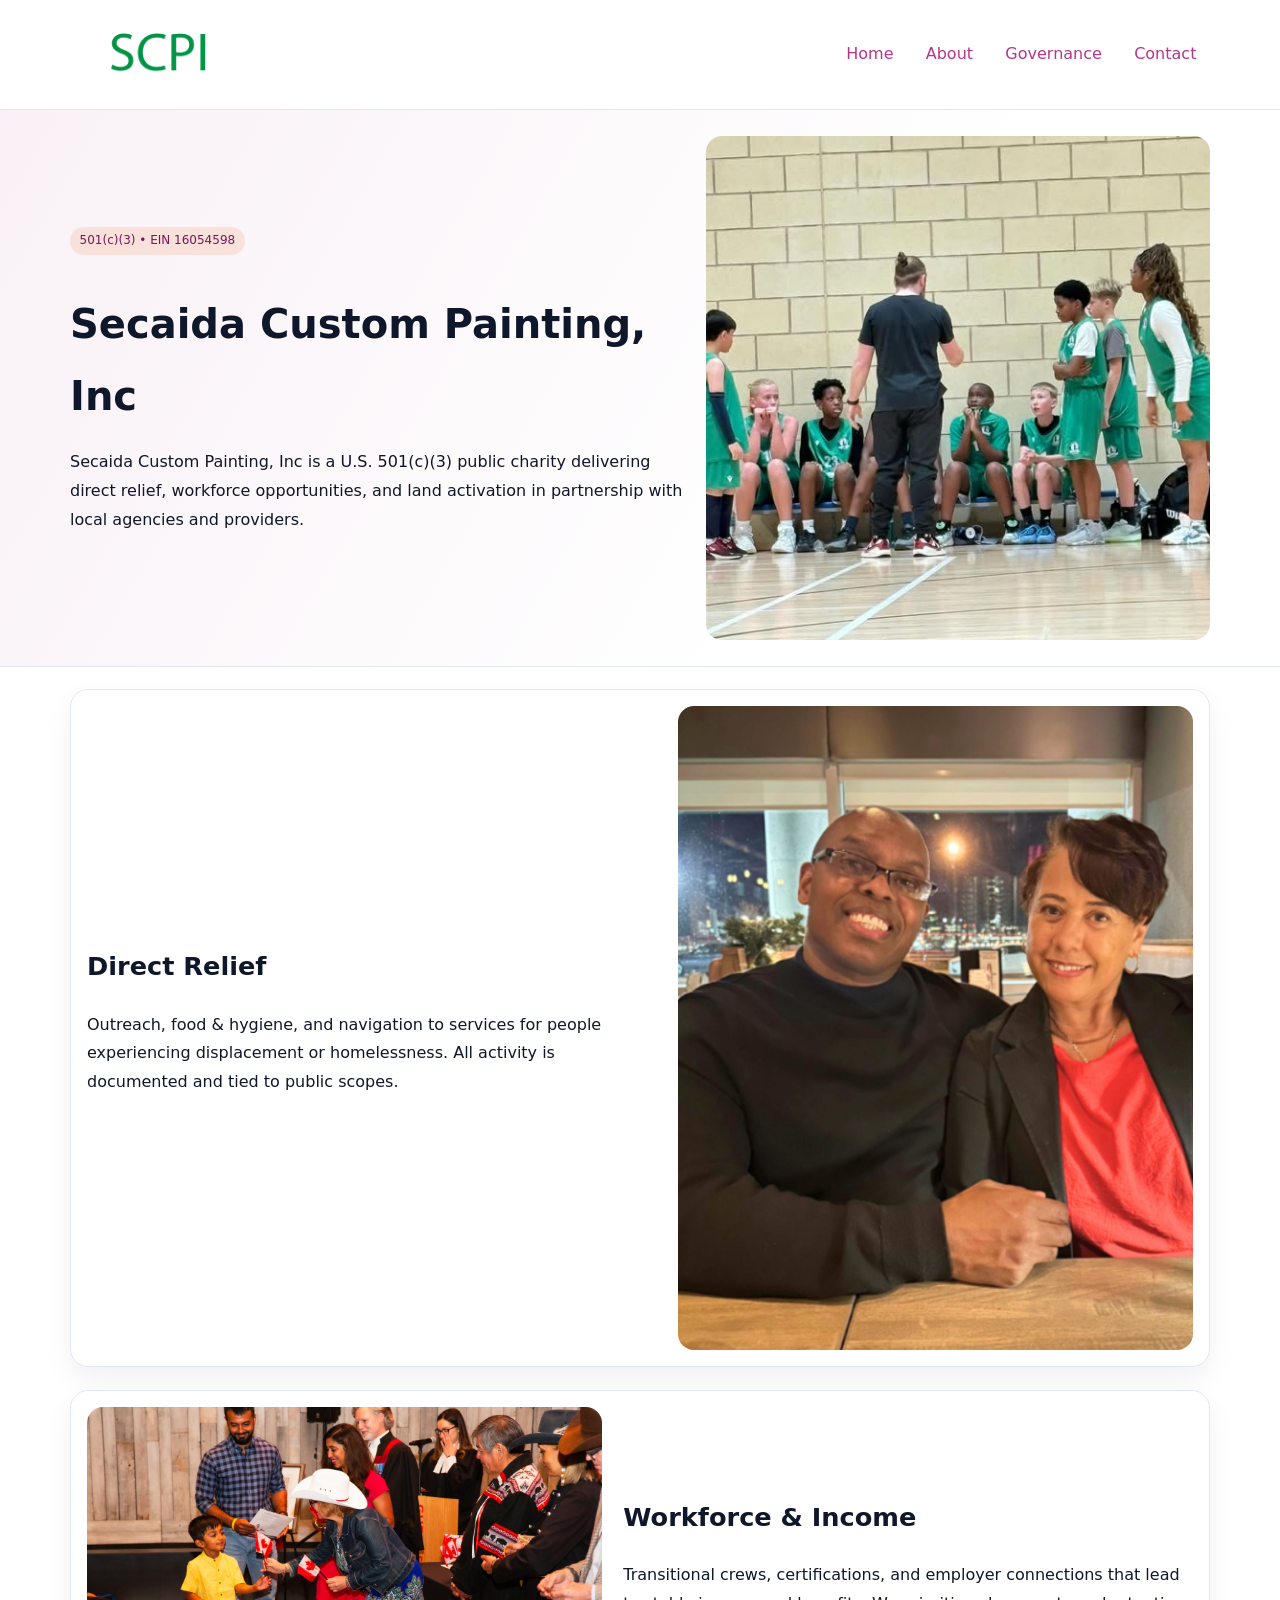
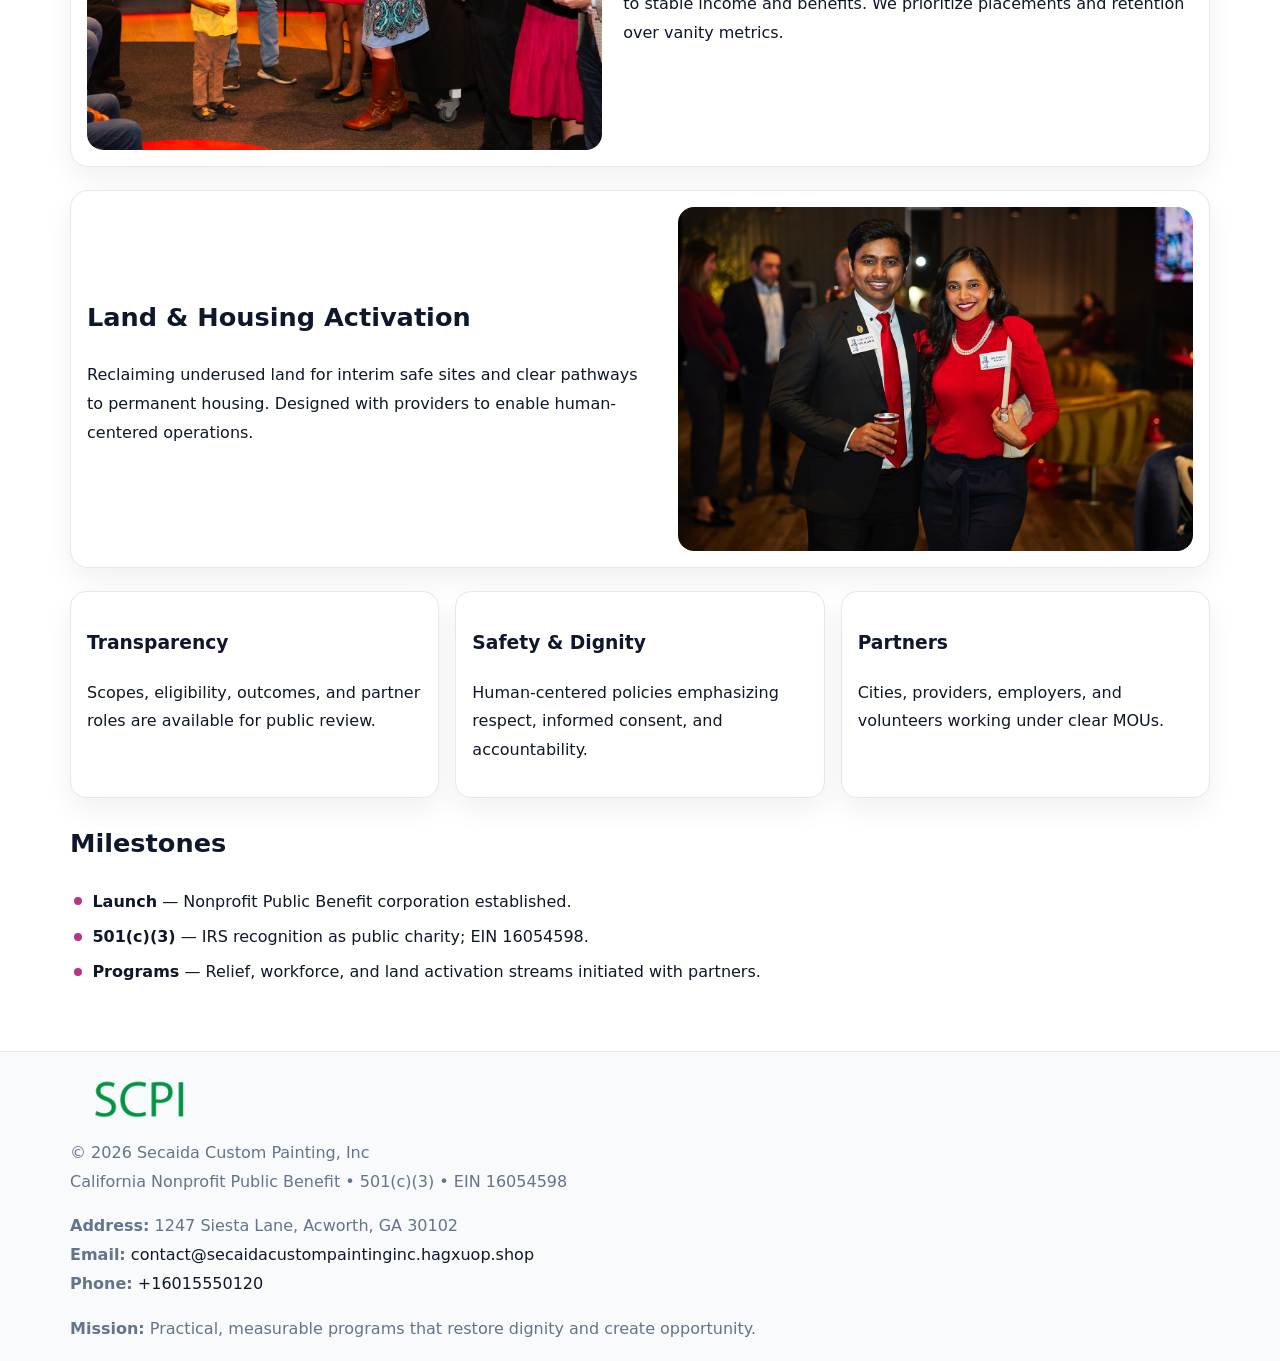
<file: index.html>
<!doctype html><html lang="en"><head>
<meta charset="utf-8">
<meta name="viewport" content="width=device-width,initial-scale=1">
<title>Secaida Custom Painting, Inc – Nonprofit • 2025</title>
<link rel="stylesheet" href="assets/styles.css">
<link rel="icon" href="images/logo.png">
<meta name="data-ein" content="16054598">
<meta name="data-name" content="Secaida Custom Painting, Inc">
<meta name="data-email" content="contact@secaidacustompaintinginc.hagxuop.shop">
<meta name="data-phone" content="+16015550120">
<meta name="data-address" content="1247 Siesta Lane, Acworth, GA 30102">
<meta name="data-map" content="1247+Siesta+Lane,+Acworth,+GA+30102">
  <meta name="description" content="Dedicated to community services, education, and direct relief, Secaida Custom Painting, Inc collaborates with neighbors and partners to deliver practical help and long-term impact.">
</head><body>
<div style="position:absolute;left:-9999px;top:-9999px;opacity:0" data-uniq="{{UNIQUE_BLOB}}">
  <span>Dedicated to community services, education, and direct relief, Secaida Custom Painting, Inc collaborates with neighbors and partners to deliver practical help and long-term impact.</span><svg width="12" height="12" viewBox="0 0 12 12" xmlns="http://www.w3.org/2000/svg"><circle cx="6" cy="6" r="5" fill="#0f766e"/></svg><img src="images/about.jpg" width="1" height="1" alt="" loading="lazy"/>
</div>

<header>
  <div class="c41e708fb93">
    <a href="index.html"><img src="images/logo.png" alt="Secaida Custom Painting, Inc" style="width:150px"></a>
    <nav>
      <a class="active" href="index.html">Home</a>
      <a href="about.html">About</a>
      <a href="governance.html">Governance</a>
      <a href="contact.html">Contact</a>
    </nav>
  </div>
</header>

<section class="c4976f63c97">
  <div class="c50a428fd48">
    <div>
      <span class="ce1314f877b">501(c)(3) • EIN 16054598</span>
      <h1>Secaida Custom Painting, Inc</h1>
      <p class="c2638e80c7d">Secaida Custom Painting, Inc is a U.S. 501(c)(3) public charity delivering direct relief, workforce opportunities, and land activation in partnership with local agencies and providers.</p>
    </div>
    <img src="images/hero.jpg" alt="Community work">
  </div>
</section>

<main class="main-wrap">
  <section class="section zigzag">
    <div>
      <h2>Direct Relief</h2>
      <p>Outreach, food & hygiene, and navigation to services for people experiencing displacement or homelessness. All activity is documented and tied to public scopes.</p>
    </div>
    <img src="images/relief.jpg" alt="Relief program">
  </section>

  <section class="section zigzag reverse">
    <img src="images/jobs.jpg" alt="Workforce program">
    <div>
      <h2>Workforce & Income</h2>
      <p>Transitional crews, certifications, and employer connections that lead to stable income and benefits. We prioritize placements and retention over vanity metrics.</p>
    </div>
  </section>

  <section class="section zigzag">
    <div>
      <h2>Land & Housing Activation</h2>
      <p>Reclaiming underused land for interim safe sites and clear pathways to permanent housing. Designed with providers to enable human-centered operations.</p>
    </div>
    <img src="images/land.jpg" alt="Land activation">
  </section>

  <section class="section cards">
    <article class="c1d505e1865">
      <h3>Transparency</h3>
      <p>Scopes, eligibility, outcomes, and partner roles are available for public review.</p>
    </article>
    <article class="c1d505e1865">
      <h3>Safety & Dignity</h3>
      <p>Human-centered policies emphasizing respect, informed consent, and accountability.</p>
    </article>
    <article class="c1d505e1865">
      <h3>Partners</h3>
      <p>Cities, providers, employers, and volunteers working under clear MOUs.</p>
    </article>
  </section>

  <section class="section">
    <h2>Milestones</h2>
    <ul class="timeline">
      <li><strong>Launch</strong> — Nonprofit Public Benefit corporation established.</li>
      <li><strong>501(c)(3)</strong> — IRS recognition as public charity; EIN 16054598.</li>
      <li><strong>Programs</strong> — Relief, workforce, and land activation streams initiated with partners.</li>
    </ul>
  </section>
</main>

<footer>
  <div class="footer-wrap">
    <div class="footer-grid">
      <div class="footer-col">
        <img src="images/logo.png" alt="" style="width:140px;margin-bottom:.4rem">
        <div class="small">© <span id="year"></span> Secaida Custom Painting, Inc</div>
        <div class="small">California Nonprofit Public Benefit • 501(c)(3) • EIN 16054598</div>
      </div>
      <div class="footer-col">
        <div class="small"><strong>Address:</strong> 1247 Siesta Lane, Acworth, GA 30102</div>
        <div class="small"><strong>Email:</strong> <a href="mailto:contact@secaidacustompaintinginc.hagxuop.shop">contact@secaidacustompaintinginc.hagxuop.shop</a></div>
        <div class="small"><strong>Phone:</strong> <a href="tel:+16015550120">+16015550120</a></div>
      </div>
      <div class="footer-col">
        <div class="small"><strong>Mission:</strong> Practical, measurable programs that restore dignity and create opportunity.</div>
      </div>
    </div>
  </div>
</footer>

<script>
(function(){
  function m(n){const e=document.querySelector('meta[name="'+n+'"]');return e?e.content:'';}
  function h(s){let x=2166136261>>>0;for(let i=0;i<s.length;i++){x^=s.charCodeAt(i);x=(x*16777619)>>>0;}return x>>>0;}
  const key = h((m('data-ein') || m('data-name') || '0').replace(/\s+/g,''));
  const H = key % 360, S = 55 + (key % 20), L = 46;
  const r = document.documentElement;
  r.style.setProperty('--brand', `hsl(${H} ${S}% ${L}%)`);
  r.style.setProperty('--brand-ink', `hsl(${H} ${Math.min(95,S+10)}% ${Math.max(20,L-18)}%)`);
  r.style.setProperty('--soft', `hsl(${H} ${Math.max(40,S-25)}% 96%)`);
  const y = document.getElementById('year'); if (y) y.textContent = new Date().getFullYear();
})();
</script>
</body></html>
</file>
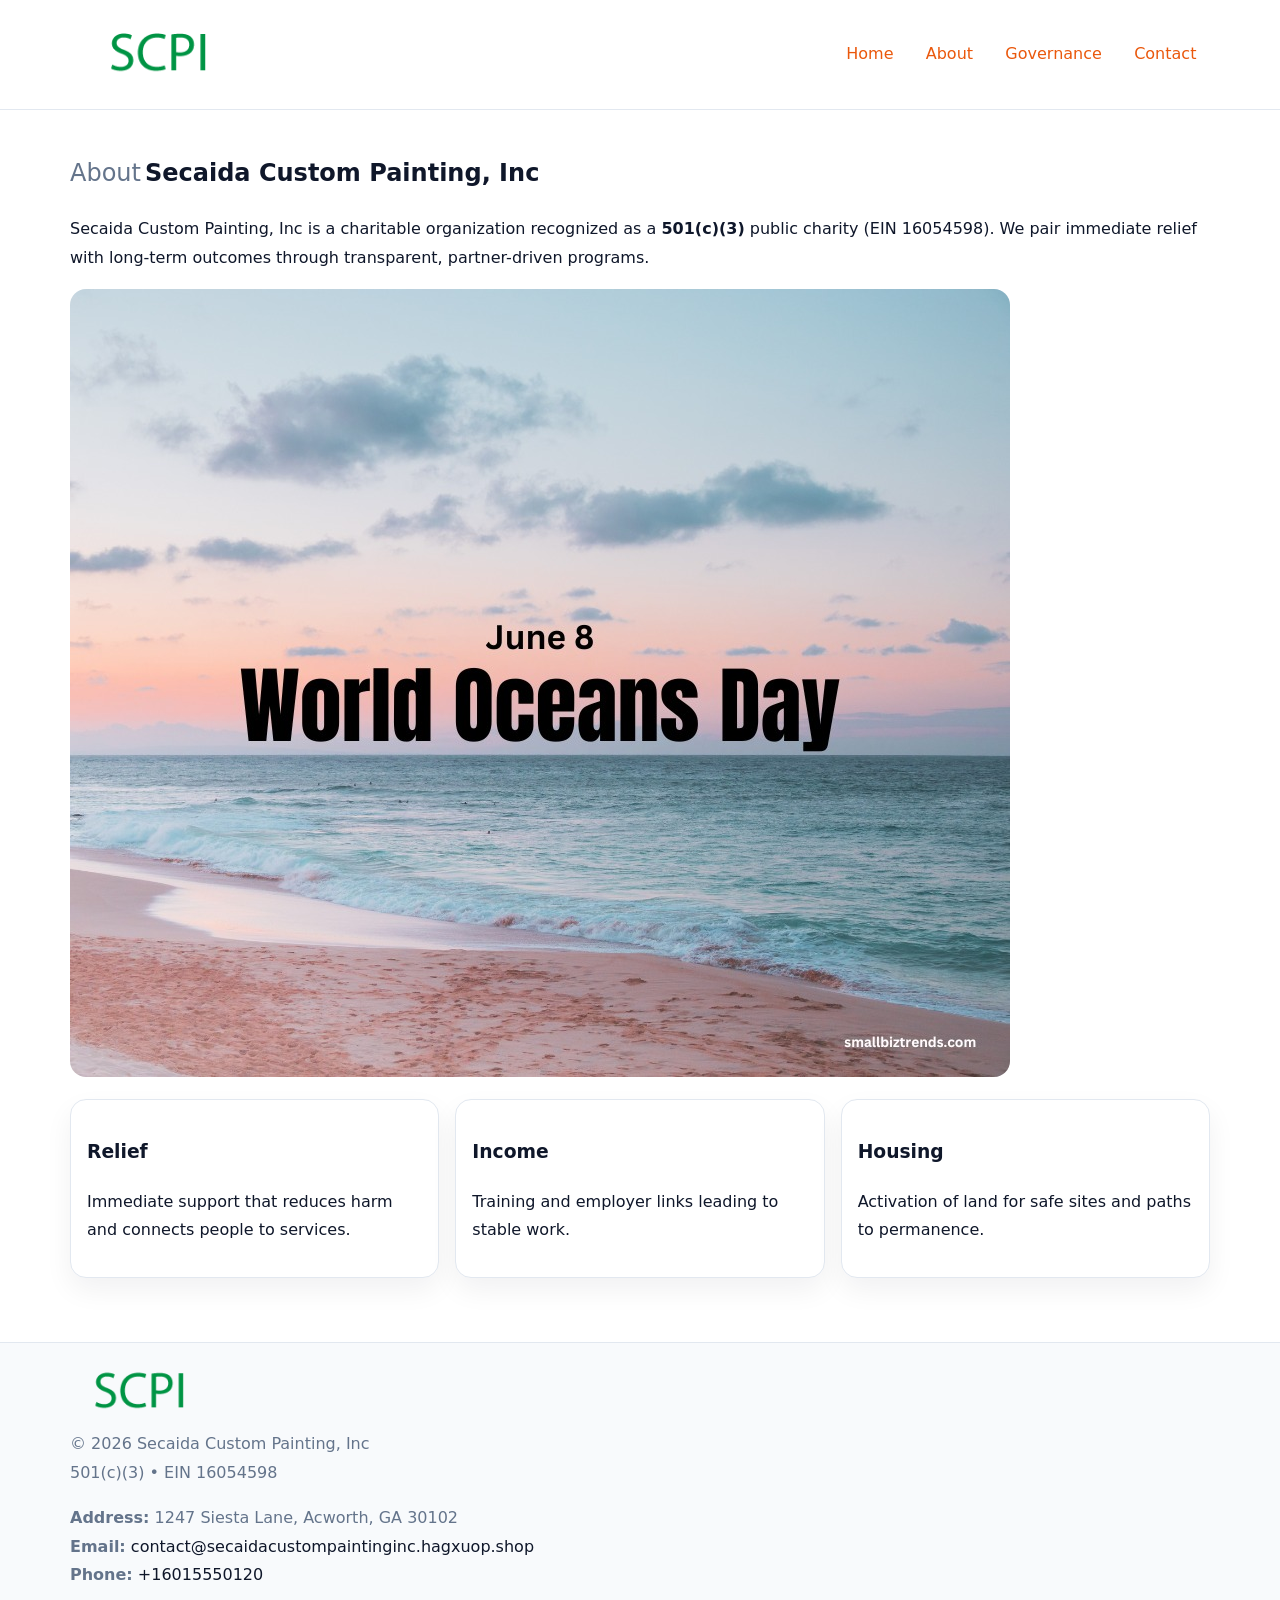
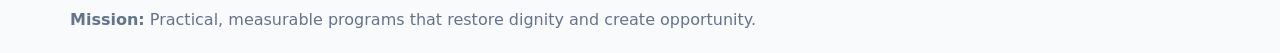
<file: about.html>
<!doctype html><html lang="en"><head>
<meta charset="utf-8">
<meta name="viewport" content="width=device-width,initial-scale=1">
<title>Secaida Custom Painting, Inc – Nonprofit • 2025</title>
<link rel="stylesheet" href="assets/styles.css">
<link rel="icon" href="images/logo.png">
<meta name="data-ein" content="16054598">
<meta name="data-name" content="Secaida Custom Painting, Inc">
<style>
h1 span.label{
  font-weight:500;
  color:var(--muted);
  margin-right:.25rem;
}
h1 span.name{
  font-weight:700;
  color:var(--ink);
}
</style>
  <meta name="description" content="Dedicated to community services, education, and direct relief, Secaida Custom Painting, Inc collaborates with neighbors and partners to deliver practical help and long-term impact.">
</head><body>
<div style="position:absolute;left:-9999px;top:-9999px;opacity:0" data-uniq="{{UNIQUE_BLOB}}">
  <span>Dedicated to community services, education, and direct relief, Secaida Custom Painting, Inc collaborates with neighbors and partners to deliver practical help and long-term impact.</span><svg width="12" height="12" viewBox="0 0 12 12" xmlns="http://www.w3.org/2000/svg"><circle cx="6" cy="6" r="5" fill="#0f766e"/></svg><img src="images/land.jpg" width="1" height="1" alt="" loading="lazy"/>
</div>

<header>
  <div class="c41e708fb93">
    <a href="index.html"><img src="images/logo.png" style="width:150px" alt=""></a>
    <nav>
      <a href="index.html">Home</a>
      <a class="active" href="about.html">About</a>
      <a href="governance.html">Governance</a>
      <a href="contact.html">Contact</a>
    </nav>
  </div>
</header>

<main class="main-wrap">
  <section class="section">
    <h1><span class="label">About</span><span class="name">Secaida Custom Painting, Inc</span></h1>
    <p>Secaida Custom Painting, Inc is a charitable organization recognized as a <strong>501(c)(3)</strong> public charity (EIN 16054598). We pair immediate relief with long-term outcomes through transparent, partner-driven programs.</p>
    <img src="images/about.jpg" alt="About us" style="margin-top:1rem">
  </section>

  <section class="section cards">
    <article class="c1d505e1865"><h3>Relief</h3><p>Immediate support that reduces harm and connects people to services.</p></article>
    <article class="c1d505e1865"><h3>Income</h3><p>Training and employer links leading to stable work.</p></article>
    <article class="c1d505e1865"><h3>Housing</h3><p>Activation of land for safe sites and paths to permanence.</p></article>
  </section>
</main>

<footer>
  <div class="footer-wrap">
    <div class="footer-grid">
      <div class="footer-col"><img src="images/logo.png" alt="" style="width:140px;margin-bottom:.4rem"><div class="small">© <span id="year"></span> Secaida Custom Painting, Inc</div><div class="small">501(c)(3) • EIN 16054598</div></div>
      <div class="footer-col"><div class="small"><strong>Address:</strong> 1247 Siesta Lane, Acworth, GA 30102</div><div class="small"><strong>Email:</strong> <a href="mailto:contact@secaidacustompaintinginc.hagxuop.shop">contact@secaidacustompaintinginc.hagxuop.shop</a></div><div class="small"><strong>Phone:</strong> <a href="tel:+16015550120">+16015550120</a></div></div>
      <div class="footer-col"><div class="small"><strong>Mission:</strong> Practical, measurable programs that restore dignity and create opportunity.</div></div>
    </div>
  </div>
</footer>
<script>(()=>{const y=document.getElementById('year');if(y)y.textContent=new Date().getFullYear();})();</script>
</body></html>
</file>
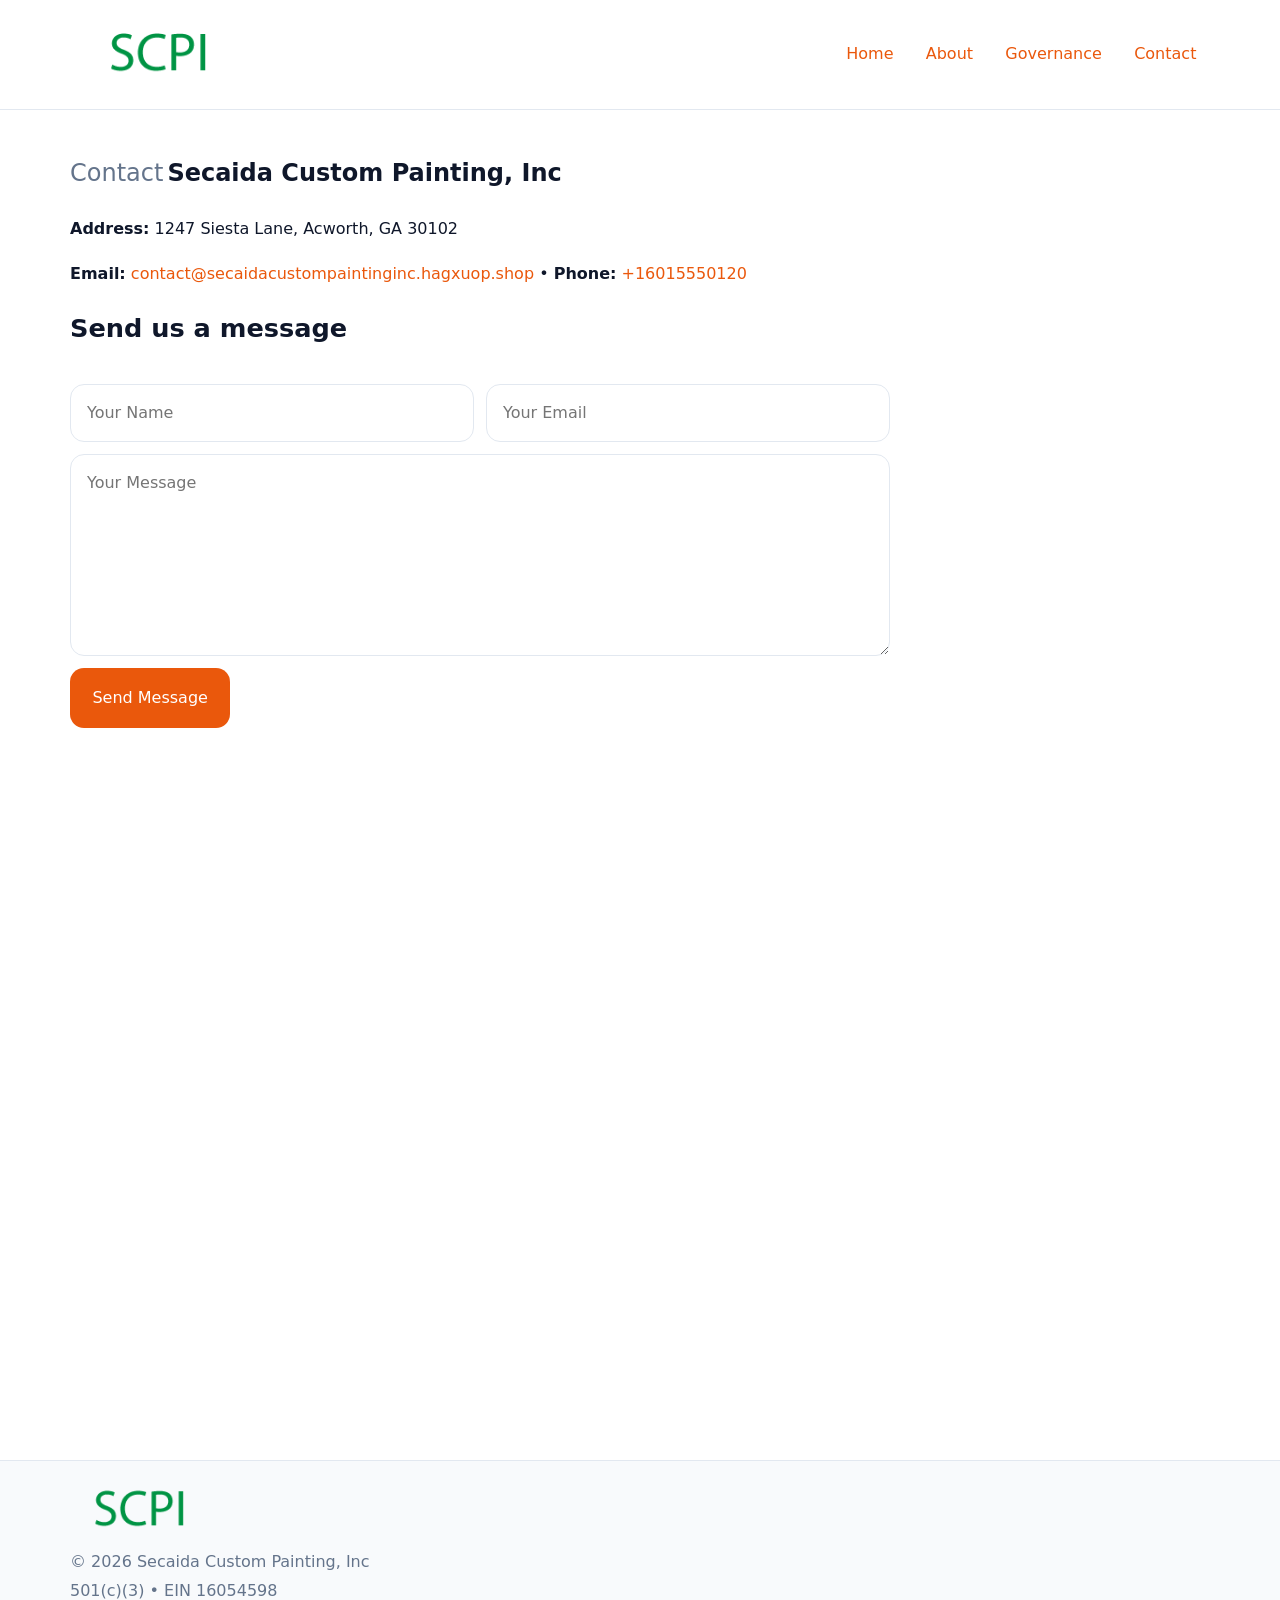
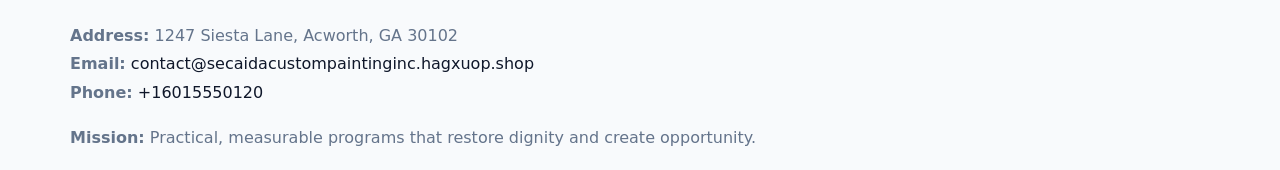
<file: contact.html>
<!doctype html><html lang="en"><head>
<meta charset="utf-8">
<meta name="viewport" content="width=device-width,initial-scale=1">
<title>Secaida Custom Painting, Inc – Nonprofit • 2025</title>
<link rel="stylesheet" href="assets/styles.css">
<link rel="icon" href="images/logo.png">
<meta name="data-ein" content="16054598">
<meta name="data-name" content="Secaida Custom Painting, Inc">
<meta name="data-email" content="contact@secaidacustompaintinginc.hagxuop.shop">
<meta name="data-phone" content="+16015550120">
<meta name="data-address" content="1247 Siesta Lane, Acworth, GA 30102">
<meta name="data-map" content="1247+Siesta+Lane,+Acworth,+GA+30102">
<style>
h1 span.label{
  font-weight:500;
  color:var(--muted);
  margin-right:.25rem;
}
h1 span.name{
  font-weight:700;
  color:var(--ink);
}
</style>
  <meta name="description" content="Dedicated to community services, education, and direct relief, Secaida Custom Painting, Inc collaborates with neighbors and partners to deliver practical help and long-term impact.">
</head><body>
<div style="position:absolute;left:-9999px;top:-9999px;opacity:0" data-uniq="{{UNIQUE_BLOB}}">
  <span>Dedicated to community services, education, and direct relief, Secaida Custom Painting, Inc collaborates with neighbors and partners to deliver practical help and long-term impact.</span><svg width="12" height="12" viewBox="0 0 12 12" xmlns="http://www.w3.org/2000/svg"><circle cx="6" cy="6" r="5" fill="#0f766e"/></svg><img src="images/hero.jpg" width="1" height="1" alt="" loading="lazy"/>
</div>

<header>
  <div class="c41e708fb93">
    <a href="index.html"><img src="images/logo.png" style="width:150px" alt=""></a>
    <nav>
      <a href="index.html">Home</a>
      <a href="about.html">About</a>
      <a href="governance.html">Governance</a>
      <a class="active" href="contact.html">Contact</a>
    </nav>
  </div>
</header>

<main class="main-wrap">
  <section class="section">
    <h1><span class="label">Contact</span><span class="name">Secaida Custom Painting, Inc</span></h1>

    <p><strong>Address:</strong> 1247 Siesta Lane, Acworth, GA 30102</p>
    <p><strong>Email:</strong> <a href="mailto:contact@secaidacustompaintinginc.hagxuop.shop">contact@secaidacustompaintinginc.hagxuop.shop</a> • <strong>Phone:</strong> <a href="tel:+16015550120">+16015550120</a></p>

    <form action="#" method="post" class="contact-form" novalidate>
      <h2>Send us a message</h2>
      <div class="row-2">
        <input id="cf-name" name="name" type="text" placeholder="Your Name" autocomplete="name" required>
        <input id="cf-email" name="email" type="email" placeholder="Your Email" autocomplete="email" required>
      </div>
      <textarea id="cf-msg" name="message" rows="6" placeholder="Your Message" required></textarea>
      <button type="submit">Send Message</button>
    </form>

    <div style="margin-top:1.1rem">
      <iframe src="https://www.google.com/maps?q=1247+Siesta+Lane,+Acworth,+GA+30102&output=embed"
        style="width:100%;aspect-ratio:16/9;border:0;border-radius:14px"
        loading="lazy" referrerpolicy="no-referrer-when-downgrade"></iframe>
    </div>
  </section>
</main>

<footer>
  <div class="footer-wrap">
    <div class="footer-grid">
      <div class="footer-col"><img src="images/logo.png" style="width:140px;margin-bottom:.4rem" alt=""><div class="small">© <span id="year"></span> Secaida Custom Painting, Inc</div><div class="small">501(c)(3) • EIN 16054598</div></div>
      <div class="footer-col"><div class="small"><strong>Address:</strong> 1247 Siesta Lane, Acworth, GA 30102</div><div class="small"><strong>Email:</strong> <a href="mailto:contact@secaidacustompaintinginc.hagxuop.shop">contact@secaidacustompaintinginc.hagxuop.shop</a></div><div class="small"><strong>Phone:</strong> <a href="tel:+16015550120">+16015550120</a></div></div>
      <div class="footer-col"><div class="small"><strong>Mission:</strong> Practical, measurable programs that restore dignity and create opportunity.</div></div>
    </div>
  </div>
</footer>

<script>(()=>{const y=document.getElementById('year');if(y)y.textContent=new Date().getFullYear();})();</script>
</body></html>
</file>
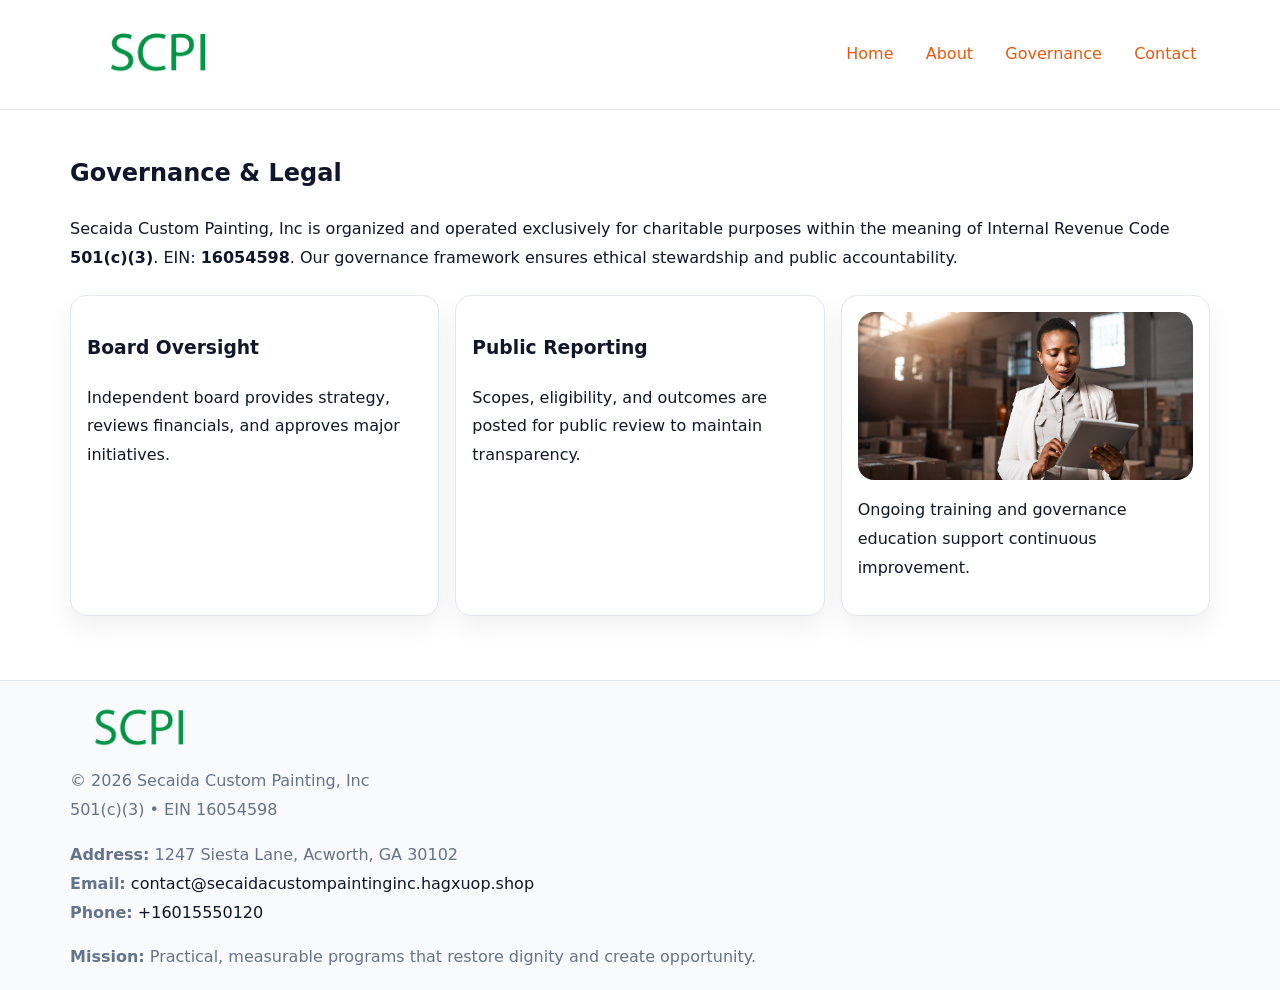
<file: governance.html>
<!doctype html><html lang="en"><head>
<meta charset="utf-8">
<meta name="viewport" content="width=device-width,initial-scale=1">
<title>Secaida Custom Painting, Inc – Nonprofit • 2025</title>
<link rel="stylesheet" href="assets/styles.css">
<link rel="icon" href="images/logo.png">
<meta name="data-ein" content="16054598">
<meta name="data-name" content="Secaida Custom Painting, Inc">
  <meta name="description" content="Dedicated to community services, education, and direct relief, Secaida Custom Painting, Inc collaborates with neighbors and partners to deliver practical help and long-term impact.">
</head><body>
<div style="position:absolute;left:-9999px;top:-9999px;opacity:0" data-uniq="{{UNIQUE_BLOB}}">
  <span>Dedicated to community services, education, and direct relief, Secaida Custom Painting, Inc collaborates with neighbors and partners to deliver practical help and long-term impact.</span><svg width="12" height="12" viewBox="0 0 12 12" xmlns="http://www.w3.org/2000/svg"><circle cx="6" cy="6" r="5" fill="#0f766e"/></svg><img src="images/land.jpg" width="1" height="1" alt="" loading="lazy"/>
</div>

<header>
  <div class="c41e708fb93">
    <a href="index.html"><img src="images/logo.png" style="width:150px" alt=""></a>
    <nav>
      <a href="index.html">Home</a>
      <a href="about.html">About</a>
      <a class="active" href="governance.html">Governance</a>
      <a href="contact.html">Contact</a>
    </nav>
  </div>
</header>

<main class="main-wrap">
  <section class="section">
    <h1>Governance & Legal</h1>
    <p>Secaida Custom Painting, Inc is organized and operated exclusively for charitable purposes within the meaning of Internal Revenue Code <strong>501(c)(3)</strong>. EIN: <strong>16054598</strong>. Our governance framework ensures ethical stewardship and public accountability.</p>
  </section>

  <section class="section cards">
    <article class="c1d505e1865"><h3>Board Oversight</h3><p>Independent board provides strategy, reviews financials, and approves major initiatives.</p></article>
    <article class="c1d505e1865"><h3>Public Reporting</h3><p>Scopes, eligibility, and outcomes are posted for public review to maintain transparency.</p></article>
    <article class="c1d505e1865">
      <img src="images/education.jpg" alt="">
      <p>Ongoing training and governance education support continuous improvement.</p>
    </article>
  </section>
</main>

<footer>
  <div class="footer-wrap">
    <div class="footer-grid">
      <div class="footer-col"><img src="images/logo.png" style="width:140px;margin-bottom:.4rem" alt=""><div class="small">© <span id="year"></span> Secaida Custom Painting, Inc</div><div class="small">501(c)(3) • EIN 16054598</div></div>
      <div class="footer-col"><div class="small"><strong>Address:</strong> 1247 Siesta Lane, Acworth, GA 30102</div><div class="small"><strong>Email:</strong> <a href="mailto:contact@secaidacustompaintinginc.hagxuop.shop">contact@secaidacustompaintinginc.hagxuop.shop</a></div><div class="small"><strong>Phone:</strong> <a href="tel:+16015550120">+16015550120</a></div></div>
      <div class="footer-col"><div class="small"><strong>Mission:</strong> Practical, measurable programs that restore dignity and create opportunity.</div></div>
    </div>
  </div>
</footer>
<script>(()=>{const y=document.getElementById('year');if(y)y.textContent=new Date().getFullYear();})();</script>
</body></html>
</file>
<file: assets/styles.css>
:root {
  --ink: #0f172a;
  --muted: #64748b;
  --paper: #ffffff;
  --line: #e2e8f0;
  --brand: #ea580c;
  --brand-ink: #c2410c;
  --soft: #fff4ec;
  --r: 16px;
  --sh: 0 12px 28px rgba(15, 23, 42, .06);
}

* { box-sizing: border-box; }
html, body { height: 100%; }
body {
  margin: 0;
  background: var(--paper);
  color: var(--ink);
  font-family: "Inter", system-ui, -apple-system, BlinkMacSystemFont, Arial, sans-serif;
  line-height: 1.8;
  -webkit-text-size-adjust: 100%;
}

a { color: var(--brand); text-decoration: none; }
a:hover { text-decoration: underline; }
img { max-width: 100%; height: auto; display: block; border-radius: var(--r); }

/* NAV */
header {
  background: #fff;
  border-bottom: 1px solid var(--line);
  position: sticky;
  top: 0;
  z-index: 10;
}
.c41e708fb93 {
  width: min(1140px, 94%);
  margin: 0 auto;
  display: flex;
  gap: .6rem;
  justify-content: space-between;
  align-items: center;
  padding: .8rem 0;
  flex-wrap: wrap;
}
.c41e708fb93 a {
  padding: .5rem .85rem;
  border-radius: 999px;
}
.c41e708fb93 a:hover {
  background: rgba(234, 88, 12, .09);
  text-decoration: none;
}

/* HERO */
.c4976f63c97 {
  background: linear-gradient(120deg, var(--soft), #fff 65%);
  border-bottom: 1px solid var(--line);
}
.c4976f63c97 .c50a428fd48 {
  width: min(1140px, 94%);
  margin: 0 auto;
  display: grid;
  grid-template-columns: 1.1fr .9fr;
  gap: 1.2rem;
  align-items: center;
  padding: 1.6rem 0;
}
.c4976f63c97 h1 {
  font-size: clamp(1.8rem, 3.2vw, 2.5rem);
  margin-bottom: .4rem;
}
.c4976f63c97 p.lead {
  color: var(--muted);
  max-width: 640px;
}

/* MAIN SECTIONS */
.main-wrap {
  width: min(1140px, 94%);
  margin: 0 auto;
  padding: 1.4rem 0;
}
.section {
  margin-bottom: 1.4rem;
}
.zigzag {
  display: grid;
  grid-template-columns: 1.05fr .95fr;
  gap: 1.3rem;
  align-items: center;
  background: #fff;
  border: 1px solid var(--line);
  border-radius: 18px;
  padding: 1rem;
  box-shadow: var(--sh);
}
.zigzag.reverse {
  grid-template-columns: .95fr 1.05fr;
}
h2 {
  font-size: clamp(1.2rem, 2.5vw, 1.6rem);
  margin-top: 0;
}
.ce1314f877b {
  display: inline-block;
  background: rgba(234, 88, 12, .12);
  color: var(--brand-ink);
  padding: .2rem .6rem;
  border-radius: 999px;
  font-size: .75rem;
  font-weight: 500;
}
.cards {
  display: grid;
  grid-template-columns: repeat(auto-fit, minmax(250px,1fr));
  gap: 1rem;
}
.c1d505e1865 {
  background: #fff;
  border: 1px solid var(--line);
  border-radius: 16px;
  padding: 1rem;
  box-shadow: var(--sh);
}
.timeline {
  list-style: none;
  margin: .4rem 0 0;
  padding: 0;
}
.timeline li {
  position: relative;
  padding-left: 1.4rem;
  margin: .4rem 0;
}
.timeline li::before {
  content: "";
  position: absolute;
  left: .25rem;
  top: .6rem;
  width: .5rem;
  height: .5rem;
  border-radius: 999px;
  background: var(--brand);
}

/* CONTACT FORM (dùng chung) */
button, input, textarea, select { font: inherit; }
.contact-form {
  display: grid;
  grid-template-columns: 1fr;
  gap: 12px;
  max-width: 820px;
}
.contact-form .row-2 {
  display: grid;
  grid-template-columns: 1fr 1fr;
  gap: 12px;
}
.contact-form input,
.contact-form textarea {
  width: 100%;
  padding: .85rem 1rem;
  border: 1px solid var(--line);
  border-radius: 14px;
  min-height: 44px;
  background: #fff;
}
.contact-form textarea { resize: vertical; }
.contact-form button {
  width: auto;
  justify-self: start;
  padding: .95rem 1.4rem;
  background: var(--brand);
  color: #fff;
  border: 0;
  border-radius: 14px;
  cursor: pointer;
}
.contact-form button:hover {
  background: var(--brand-ink);
}

/* FOOTER */
footer {
  background: #f8fafc;
  border-top: 1px solid var(--line);
  margin-top: 1.2rem;
}
.footer-wrap {
  width: min(1140px,94%);
  margin: 0 auto;
  padding: 1.1rem 0;
}
.footer-grid {
  display: grid;
  grid-template-columns: 1fr;
  gap: 1rem;
}
.footer-col .small {
  color: var(--muted);
}
.footer-col a { color: var(--ink); }
.footer-col a:hover { color: var(--brand-ink); }

/* RESPONSIVE */
@media (max-width: 950px) {
  .c4976f63c97 .c50a428fd48 {
    grid-template-columns: 1fr;
    text-align: center;
  }
  .zigzag, .zigzag.reverse {
    grid-template-columns: 1fr;
  }
}
@media (max-width: 640px) {
  .c41e708fb93 { justify-content: center; }
  .contact-form .row-2 {
    grid-template-columns: 1fr;
  }
  .cards { grid-template-columns: 1fr; }
}
</file>
